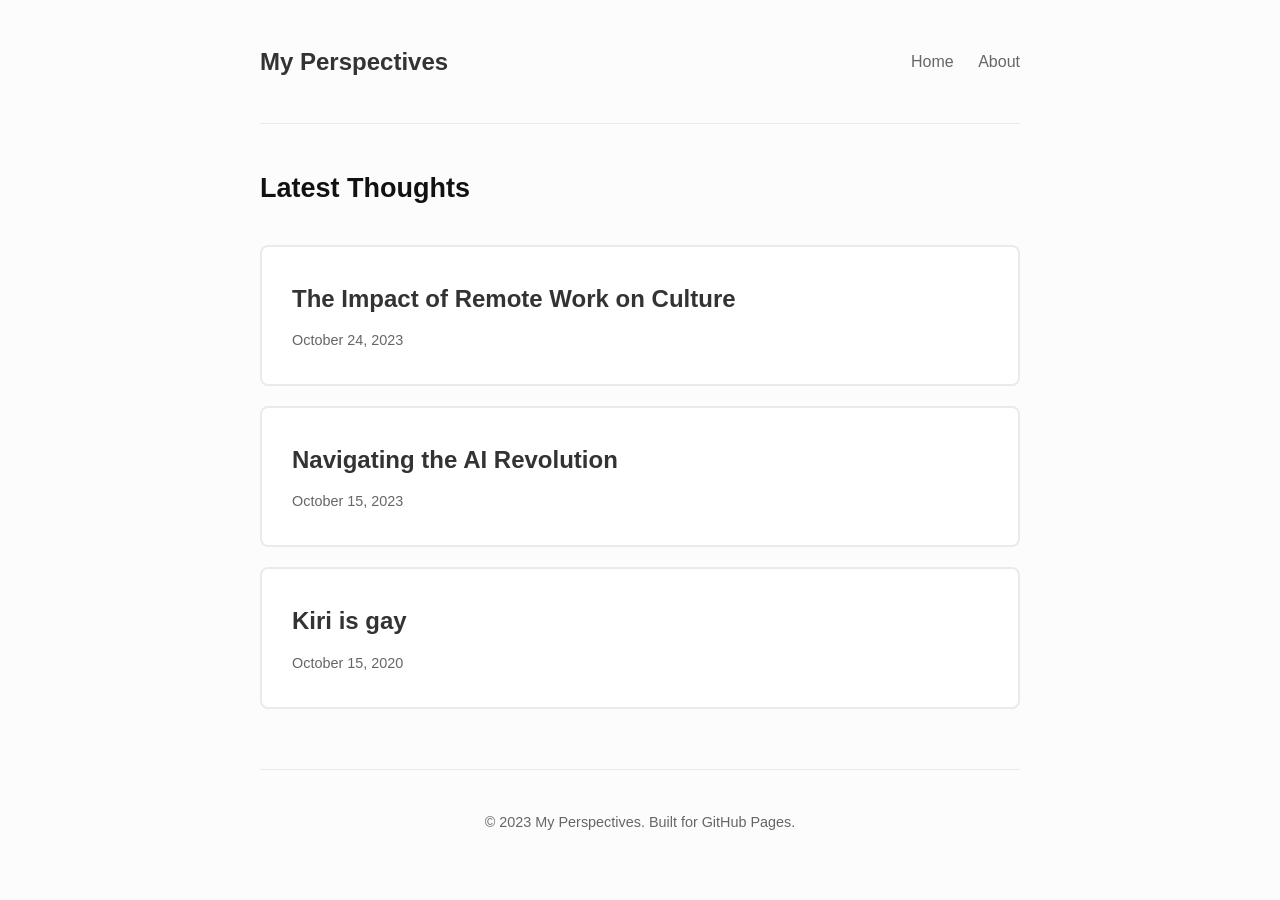
<file: index.html>
<!DOCTYPE html>
<html lang="en">
<head>
    <meta charset="UTF-8">
    <meta name="viewport" content="width=device-width, initial-scale=1.0">
    <title>My Perspectives</title>
    <link rel="stylesheet" href="css/style.css">
</head>
<body>
<div class="container">
    <header>
        <a href="index.html" class="nav-brand">My Perspectives</a>
        <nav class="nav-links">
            <a href="index.html">Home</a>
            <a href="#">About</a>
        </nav>
    </header>

    <main>
        <h2>Latest Thoughts</h2>
        <br>
        <div class="perspective-buttons">
            <a href="topic-template.html" class="perspective-btn">
                <span class="btn-title">The Impact of Remote Work on Culture</span>
                <span class="btn-date">October 24, 2023</span>
            </a>

            <a href="topic-template.html" class="perspective-btn">
                <span class="btn-title">Navigating the AI Revolution</span>
                <span class="btn-date">October 15, 2023</span>
            </a>

            <a href="topic-1.html" class="perspective-btn">
                <span class="btn-title">Kiri is gay</span>
                <span class="btn-date">October 15, 2020</span>
            </a>
        </div>
    </main>

    <footer>
        <p>&copy; 2023 My Perspectives. Built for GitHub Pages.</p>
    </footer>
</div>
</body>
</html>
</file>
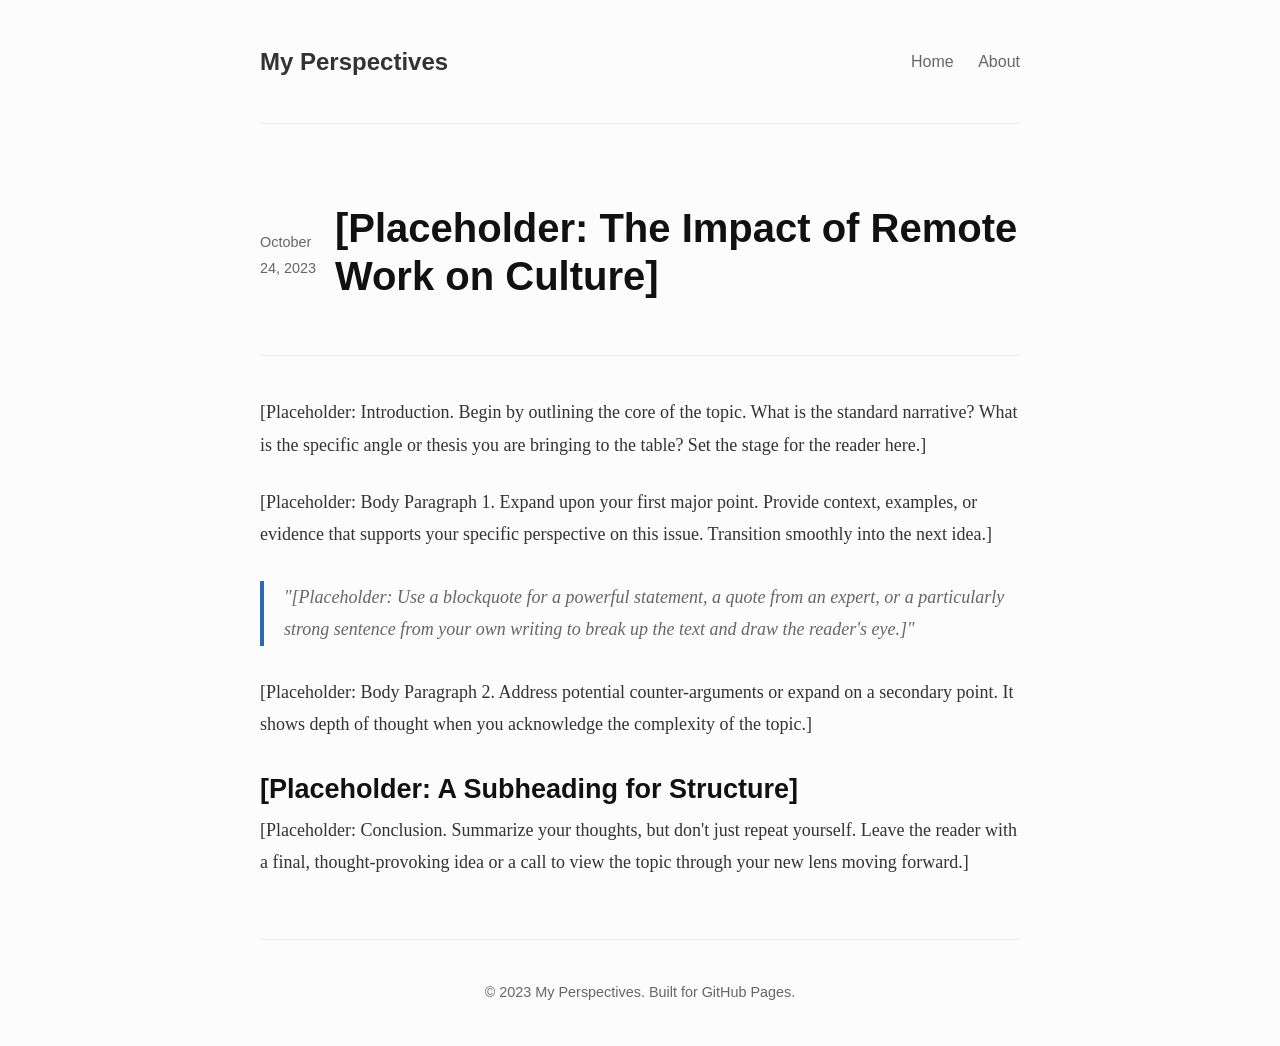
<file: topic-1.html>
<!DOCTYPE html>
<html lang="en">
<head>
    <meta charset="UTF-8">
    <meta name="viewport" content="width=device-width, initial-scale=1.0">
    <title>[Placeholder Topic Title] - My Perspectives</title>
    <link rel="stylesheet" href="css/style.css">
</head>
<body>
<div class="container">
    <header>
        <a href="index.html" class="nav-brand">My Perspectives</a>
        <nav class="nav-links">
            <a href="index.html">Home</a>
            <a href="#">About</a>
        </nav>
    </header>

    <main>
        <article>
            <header class="article-header">
                <time class="topic-date">October 24, 2023</time>
                <h1 class="article-title">[Placeholder: The Impact of Remote Work on Culture]</h1>
            </header>

            <div class="article-content">
                <p>[Placeholder: Introduction. Begin by outlining the core of the topic. What is the standard narrative? What is the specific angle or thesis you are bringing to the table? Set the stage for the reader here.]</p>

                <p>[Placeholder: Body Paragraph 1. Expand upon your first major point. Provide context, examples, or evidence that supports your specific perspective on this issue. Transition smoothly into the next idea.]</p>

                <blockquote>
                    "[Placeholder: Use a blockquote for a powerful statement, a quote from an expert, or a particularly strong sentence from your own writing to break up the text and draw the reader's eye.]"
                </blockquote>

                <p>[Placeholder: Body Paragraph 2. Address potential counter-arguments or expand on a secondary point. It shows depth of thought when you acknowledge the complexity of the topic.]</p>

                <h2>[Placeholder: A Subheading for Structure]</h2>

                <p>[Placeholder: Conclusion. Summarize your thoughts, but don't just repeat yourself. Leave the reader with a final, thought-provoking idea or a call to view the topic through your new lens moving forward.]</p>
            </div>
        </article>
    </main>

    <footer>
        <p>&copy; 2023 My Perspectives. Built for GitHub Pages.</p>
    </footer>
</div>
</body>
</html>
</file>
<file: css/style.css>
/* css/style.css */
:root {
    --bg-color: #fcfcfc;
    --text-color: #333333;
    --light-text: #666666;
    --accent-color: #2b6cb0;
    --border-color: #eaeaea;
}

* {
    box-sizing: border-box;
    margin: 0;
    padding: 0;
}

body {
    font-family: 'Georgia', serif;
    background-color: var(--bg-color);
    color: var(--text-color);
    line-height: 1.8;
    font-size: 18px;
}

/* Typography */
h1, h2, h3, .nav-brand {
    font-family: 'Helvetica Neue', Arial, sans-serif;
    color: #111;
}

a {
    color: var(--accent-color);
    text-decoration: none;
    transition: color 0.2s ease;
}

a:hover {
    color: #1a365d;
    text-decoration: underline;
}

/* Layout */
.container {
    max-width: 800px;
    margin: 0 auto;
    padding: 0 20px;
}

header {
    padding: 40px 0;
    border-bottom: 1px solid var(--border-color);
    margin-bottom: 40px;
    display: flex;
    justify-content: space-between;
    align-items: center;
}

.nav-brand {
    font-size: 1.5rem;
    font-weight: bold;
    color: var(--text-color);
    text-decoration: none;
}

.nav-links a {
    margin-left: 20px;
    color: var(--light-text);
    font-family: 'Helvetica Neue', Arial, sans-serif;
    font-size: 1rem;
}

/* Homepage List */
.topic-list {
    list-style: none;
}

.topic-item {
    margin-bottom: 40px;
    padding-bottom: 20px;
    border-bottom: 1px dashed var(--border-color);
}

.topic-item:last-child {
    border-bottom: none;
}

.topic-date {
    display: block;
    font-size: 0.9rem;
    color: var(--light-text);
    margin-bottom: 8px;
    font-family: 'Helvetica Neue', Arial, sans-serif;
}

.topic-title {
    font-size: 1.8rem;
    margin-bottom: 15px;
}

.topic-title a {
    color: var(--text-color);
    text-decoration: none;
}

.topic-title a:hover {
    color: var(--accent-color);
    text-decoration: none;
}

.topic-excerpt {
    color: var(--light-text);
}

/* Perspective Buttons */
.perspective-buttons {
    display: flex;
    flex-direction: column;
    gap: 20px;
}

.perspective-btn {
    display: flex;
    flex-direction: column;
    padding: 30px;
    background-color: #ffffff;
    border: 2px solid var(--border-color);
    border-radius: 8px;
    text-decoration: none;
    transition: all 0.3s ease;
    cursor: pointer;
}

.perspective-btn:hover {
    border-color: var(--accent-color);
    background-color: #f8f9fa;
    box-shadow: 0 4px 12px rgba(0, 0, 0, 0.1);
    transform: translateY(-2px);
    text-decoration: none;
}

.btn-title {
    font-size: 1.5rem;
    font-weight: bold;
    color: var(--text-color);
    font-family: 'Helvetica Neue', Arial, sans-serif;
    margin-bottom: 8px;
}

.perspective-btn:hover .btn-title {
    color: var(--accent-color);
}

.btn-date {
    font-size: 0.9rem;
    color: var(--light-text);
    font-family: 'Helvetica Neue', Arial, sans-serif;
}


/* Article Template */
.article-header {
    margin-bottom: 40px;
}

.article-title {
    font-size: 2.5rem;
    line-height: 1.2;
    margin-bottom: 15px;
}

.article-content p {
    margin-bottom: 25px;
}

.article-content blockquote {
    border-left: 4px solid var(--accent-color);
    padding-left: 20px;
    margin: 30px 0;
    font-style: italic;
    color: var(--light-text);
}

/* Footer */
footer {
    margin-top: 60px;
    padding: 40px 0;
    text-align: center;
    border-top: 1px solid var(--border-color);
    font-size: 0.9rem;
    color: var(--light-text);
    font-family: 'Helvetica Neue', Arial, sans-serif;
}
</file>
